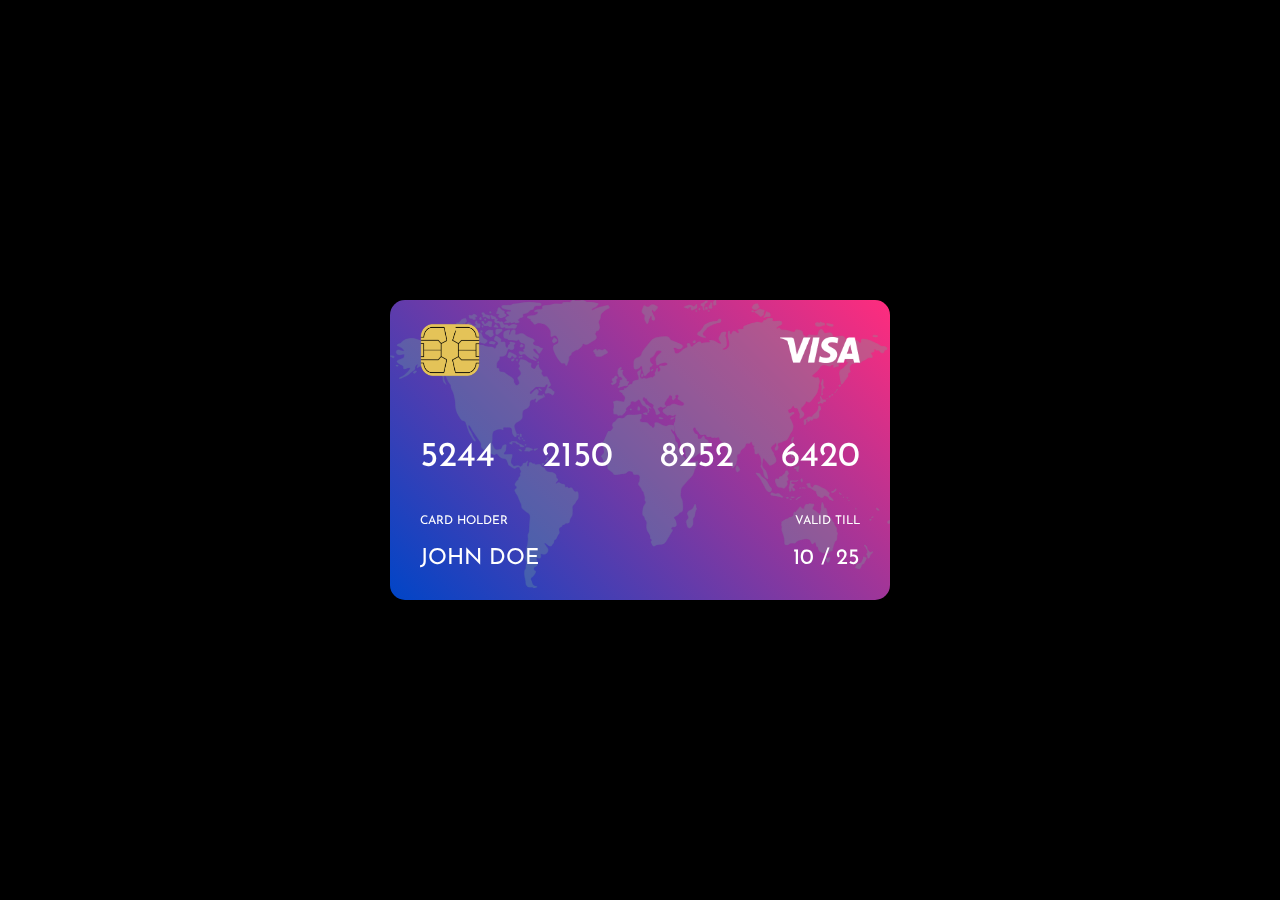
<file: credit-card-v2/index.html>
<!DOCTYPE html>
<html lang="en">
  <head>
    <meta charset="UTF-8" />
    <meta http-equiv="X-UA-Compatible" content="IE=edge" />
    <meta name="viewport" content="width=device-width, initial-scale=1.0" />
    <link rel="stylesheet" href="style.css" />
    <title>Credit Card v2</title>
  </head>
  <body>
    <div class="container">
      <div class="card">
        <div class="card-inner">
          <div class="front">
            <img src="images/map.png" class="map-img" />
            <div class="row">
              <img src="images/chip.png" width="60px" />
              <img src="images/visa.png" width="80px" />
            </div>
            <div class="row card-no">
              <p>5244</p>
              <p>2150</p>
              <p>8252</p>
              <p>6420</p>
            </div>
            <div class="row card-holder">
              <p>CARD HOLDER</p>
              <p>VALID TILL</p>
            </div>
            <div class="row card-name">
              <p>JOHN DOE</p>
              <p>10 / 25</p>
            </div>
          </div>

          <div class="back">
            <img src="images/map.png" class="map-img" />
            <div class="bar"></div>
            <div class="row card-cvv">
              <img src="images/pattern.png" />
              <p>821</p>
            </div>
            <div class="row card-text">
              <p>This a credit card</p>
            </div>
            <div class="row signature">
              <p>CUSTOMER SIGNATURE</p>
              <img src="images/visa.png" width="80px" />
            </div>
          </div>
        </div>
      </div>
    </div>
  </body>
</html>
</file>
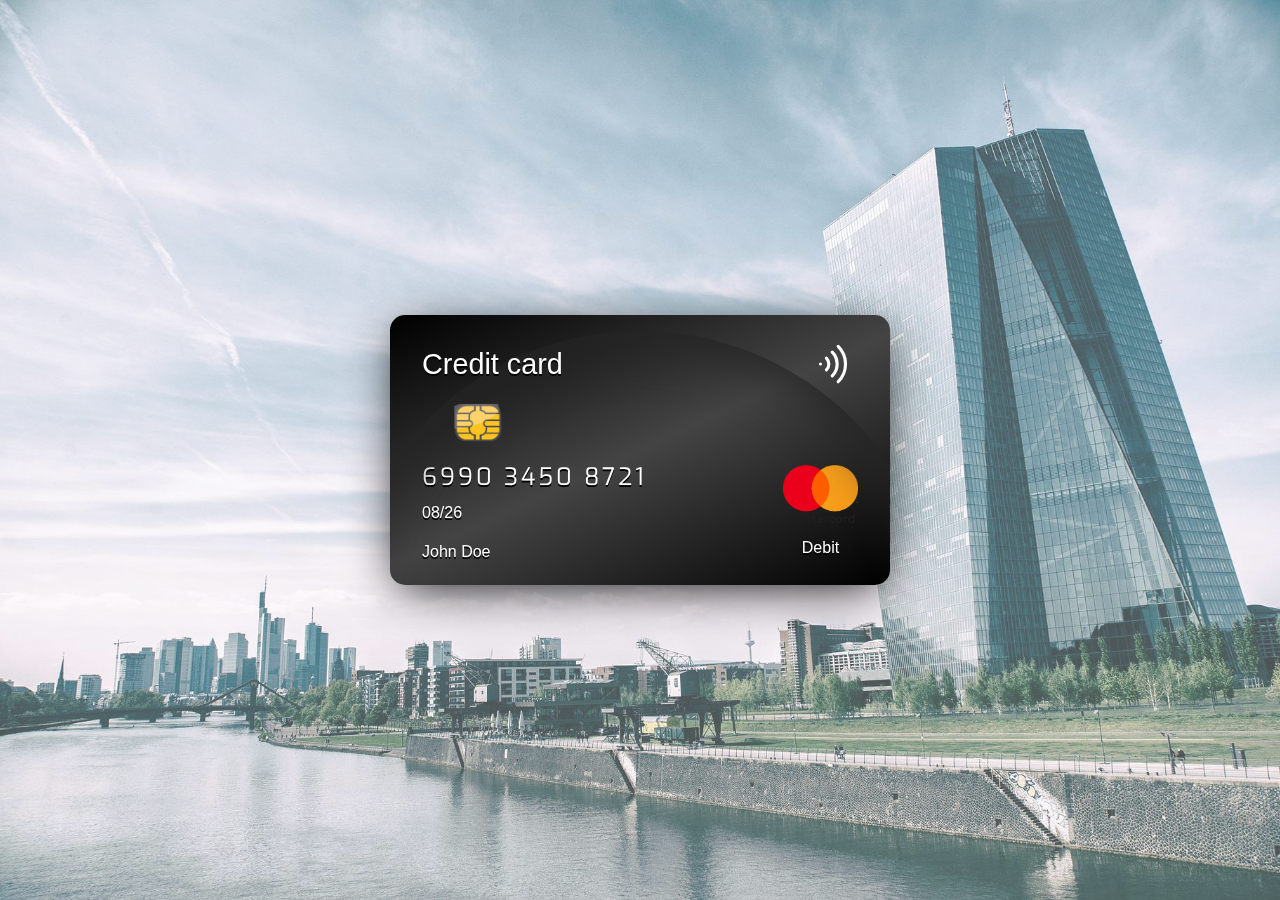
<file: credit-card/index.html>
<!DOCTYPE html>
<html lang="en">
  <head>
    <meta charset="UTF-8" />
    <meta http-equiv="X-UA-Compatible" content="IE=edge" />
    <meta name="viewport" content="width=device-width, initial-scale=1.0" />
    <title>Credit card</title>
    <link rel="stylesheet" href="style.css" />
    <link rel="stylesheet" href="reset.css" />
  </head>
  <body>
    <div class="card">
      <div class="card-top">
        <div class="card-title">Credit card</div>
        <svg
          xmlns="http://www.w3.org/2000/svg"
          class="icon icon-tabler icon-tabler-wifi"
          width="44"
          height="44"
          viewBox="0 0 24 24"
          stroke-width="1.5"
          stroke="white"
          fill="none"
          stroke-linecap="round"
          stroke-linejoin="round"
        >
          <path stroke="none" d="M0 0h24v24H0z" fill="none" />
          <line x1="12" y1="18" x2="12.01" y2="18" />
          <path d="M9.172 15.172a4 4 0 0 1 5.656 0" />
          <path d="M6.343 12.343a8 8 0 0 1 11.314 0" />
          <path d="M3.515 9.515c4.686 -4.687 12.284 -4.687 17 0" />
        </svg>
      </div>
      <div class="card-center">
        <img src="chip.png" width="40" />
      </div>
      <div class="card-bottom">
        <div class="card-bottom-left">
          <div class="card-number">6990 3450 8721</div>
          <div>08/26</div>
          <div style="margin-top: 10px">John Doe</div>
        </div>
        <div class="card-bottom-right">
          <img src="masterc.png" width="75" />
          <span style="text-align: center">Debit</span>
        </div>
      </div>
    </div>
  </body>
</html>
</file>
<file: credit-card-v2/style.css>
@import url('https://fonts.googleapis.com/css2?family=Josefin+Sans:wght@400;500;600;700&display=swap');


* {
    margin: 0;
    padding: 0;
    box-sizing: border-box;
    font-family: 'Josefin Sans', sans-serif;
}

.container {
    min-height: 100vh;
    width: 100%;
    background: #000;
    display: flex;
    align-items: center;
    justify-content: center;
}

.card {
    width: 500px;
    height: 300px;
    color: #fff;
    cursor: pointer;
    perspective: 1000px;
}

.card-inner {
    width: 100%;
    height: 100%;
    position: relative;
    transition: transform 1s;
    transform-style: preserve-3d;
}

.front, .back {
    width: 100%;
    height: 100%;
    background-image: linear-gradient(45deg, #0045c7, #ff2c7d);
    position: absolute;
    top: 0;
    left: 0;
    padding: 20px 30px;
    border-radius: 15px;
    overflow: hidden;
    z-index: 1;
    backface-visibility: hidden;
}

.row {
    display: flex;
    align-items: center;
    justify-content: space-between;
}

.map-img {
    width: 100%;
    position: absolute;
    top: 0px;
    left: 0px;
    opacity: 0.3;
    z-index: -1;
}

.card-no {
    font-size: 35px;
    margin-top: 60px;
}

.card-holder {
    font-size: 12px;
    margin-top: 40px;
}

.card-name {
    font-size: 22px;
    margin-top: 20px;
}

.bar {
    background: #222;
    margin-left: -30px;
    margin-right: -30px;
    height: 60px;
    margin-top: 10px;
}

.card-cvv {
    margin-top: 20px;

}

.card-cvv div {
    flex: 1;
}

.card-cvv img {
    width: 95%;
    display: block;
    line-height: 0;
}

.card-cvv p {
    background: #fff;
    color: #000;
    font-size: 22px;
    height: 40px;
    display: flex;
    align-items: center;
    padding: 15px 10px;
}

.card-text {
    margin-top: 30px;
    font-size: 14px;
}

.signature {
    margin-top: 30px;
}

.back {
    transform: rotateY(180deg);
}

.card:hover .card-inner {
    transform: rotateY(-180deg);
}
</file>
<file: credit-card/style.css>
@import url('https://fonts.googleapis.com/css2?family=Exo:wght@500&display=swap');

body {
    font-family: Montserrat, sans-serif;
    height: 100vh;
    display: flex;
    align-items: center;
    justify-content: center;
    background: url("wallpaper.jpg") no-repeat center;
    background-size: cover;
    background-attachment: fixed;
    overflow: hidden;
}

body::before {
    content: "";
    display: flex;
    position: fixed;
    inset: 0;
    background: rgba(255, 255, 255, .3);
}

.card {
    display: flex;
    flex-direction: column;
    justify-content: space-between;
    width: 500px;
    height: 270px;
    background: linear-gradient(-25deg, black, #444, black);
    border-radius: 15px;
    color: white;
    position: relative;
    overflow: hidden;
    text-shadow: 0 2px 0 black;
    padding: 1.5rem 2rem;
    box-shadow: 0 10px 50px -10px black;
    animation: cardAnimation 1s alternate infinite;

}


@keyframes cardAnimation {
    from {
        transform: translateY(-20px);
    }
}

.card::before {
    content: "";
    display: block;
    position: absolute;
    width: 600px;
    height: 600px;
    border-radius: 100%;
    box-shadow: 0 0 50px 10px rgba(38, 38, 38, .95) inset;
    top: 1rem;
    left: 50%;
    transform: translateX(-50%);
}

.card-top, .card-bottom {
    display: flex;
    justify-content: space-between;
    align-items: center;
}

.card-top svg {
    transform: rotate(90deg);
    width: 50px;
    height: 50px;
}

.card-title {
    font-size: 1.8rem;
    z-index: 1;
}

.card-center {
    z-index: 1;
}

.card-center img {
    width: 80px;
    padding-left: 2rem;
}

.card-bottom-left, .card-bottom-right {
    display: flex;
    flex-direction: column;
}

.card-bottom-left {
    gap: .7rem
}

.card-number {
    font-family: "Exo", sans-serif;
    font-size: 1.5rem;
    letter-spacing: 3px;
}
</file>
